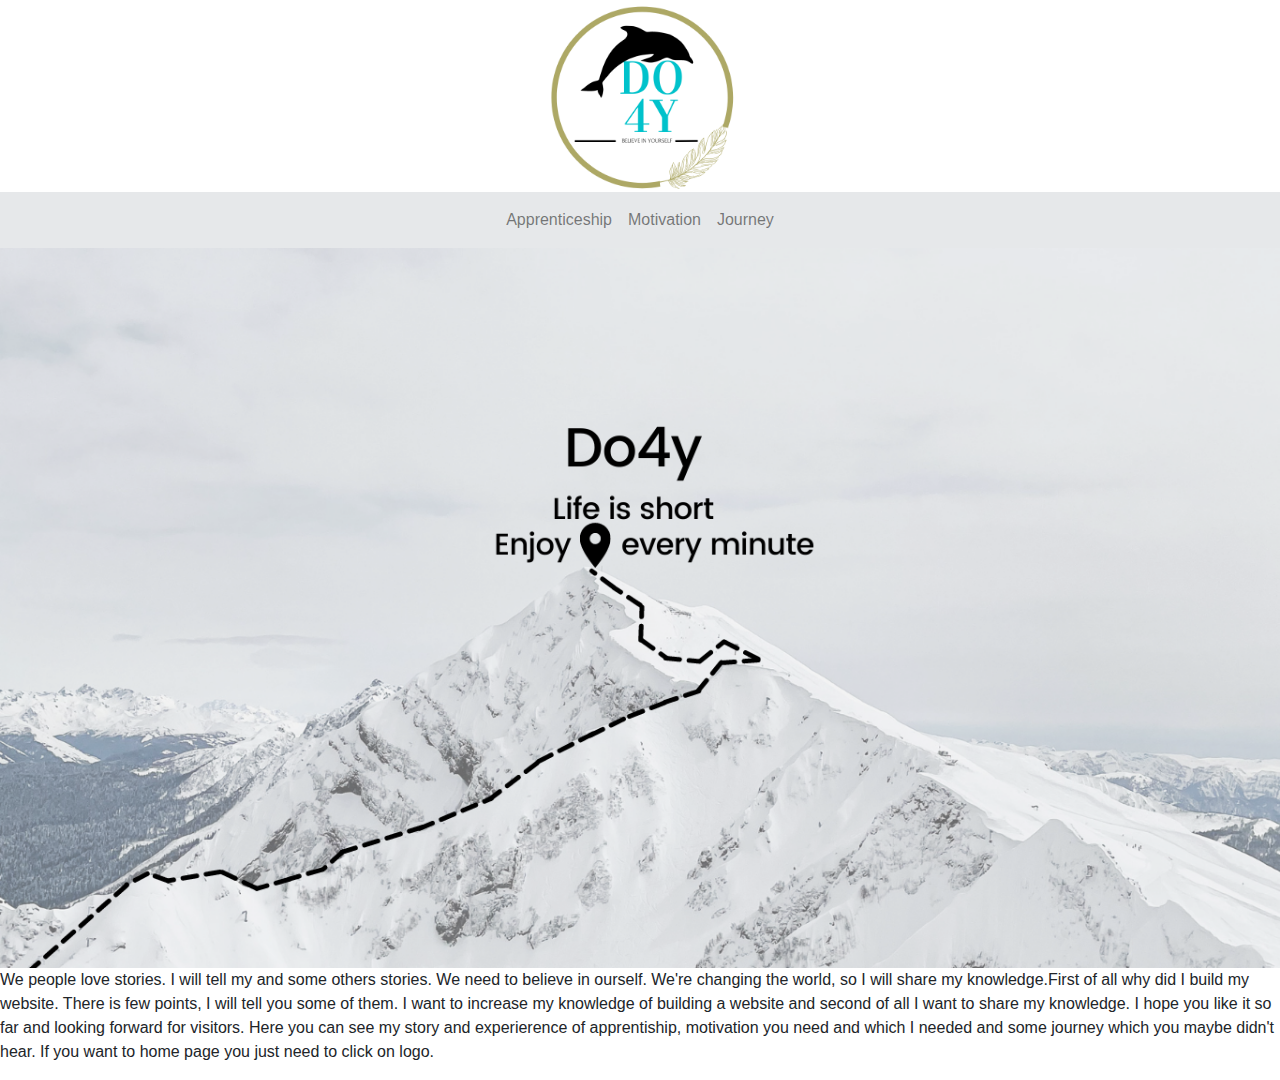
<file: index.html>
<!DOCTYPE html>
<html lang="de">
  <head>
    <meta charset="utf-8">
    <meta name="viewport" content="width=device-width, initial-scale=1.0">
    <link rel="stylesheet" href="style.css">
    <link rel="stylesheet" href="https://cdn.jsdelivr.net/npm/bootstrap@4.6.1/dist/css/bootstrap.min.css">
    <script src="https://cdn.jsdelivr.net/npm/jquery@3.5.1/dist/jquery.slim.min.js"></script>
    <script src="https://cdn.jsdelivr.net/npm/popper.js@1.16.1/dist/umd/popper.min.js"></script>
    <script src="https://cdn.jsdelivr.net/npm/bootstrap@4.6.1/dist/js/bootstrap.bundle.min.js"></script>
    <title>Do4you</title>
  </head>
  <body>
  <a id="header" href="#"><img class="center" src="images/logo.png"></a>
  <nav class="navbar navbar-expand-md navbar-light">


    <button class="navbar-toggler" type="button" data-toggle="collapse" data-target="#collapsibleNavbar">
      <span class="navbar-toggler-icon"></span>
    </button>
    <div class="collapse navbar-collapse" id="collapsibleNavbar">
      <ul class="navbar-nav mx-auto">
        <li class="nav-item">
          <a class="nav-link" href="pages/apprenticeship.html">Apprenticeship</a>
        </li>
        <li class="nav-item">
          <a class="nav-link" href="pages/motivation.html">Motivation</a>
        </li>
        <li class="nav-item">
          <a class="nav-link" href="pages/journey.html">Journey</a>
        </li>
      </ul>
    </div>
  </nav>
  <img id="homepicture" src="images/home_page.png" width="200px">
  <p> We people love stories. I will tell my and some others stories. We need to believe in ourself. We're changing the world, so I will share my knowledge.First of all why did I build my website. There is few points, I will tell you some of them. I want to increase my knowledge of building a website and second of all I want to share my knowledge. I hope you like it so far and looking forward for visitors. Here you can see my story and experierence of apprentiship, motivation you need and which I needed and some journey which you maybe didn't hear. If you want to home page you just need to click on logo.</p>
  </body>
</html>
</file>
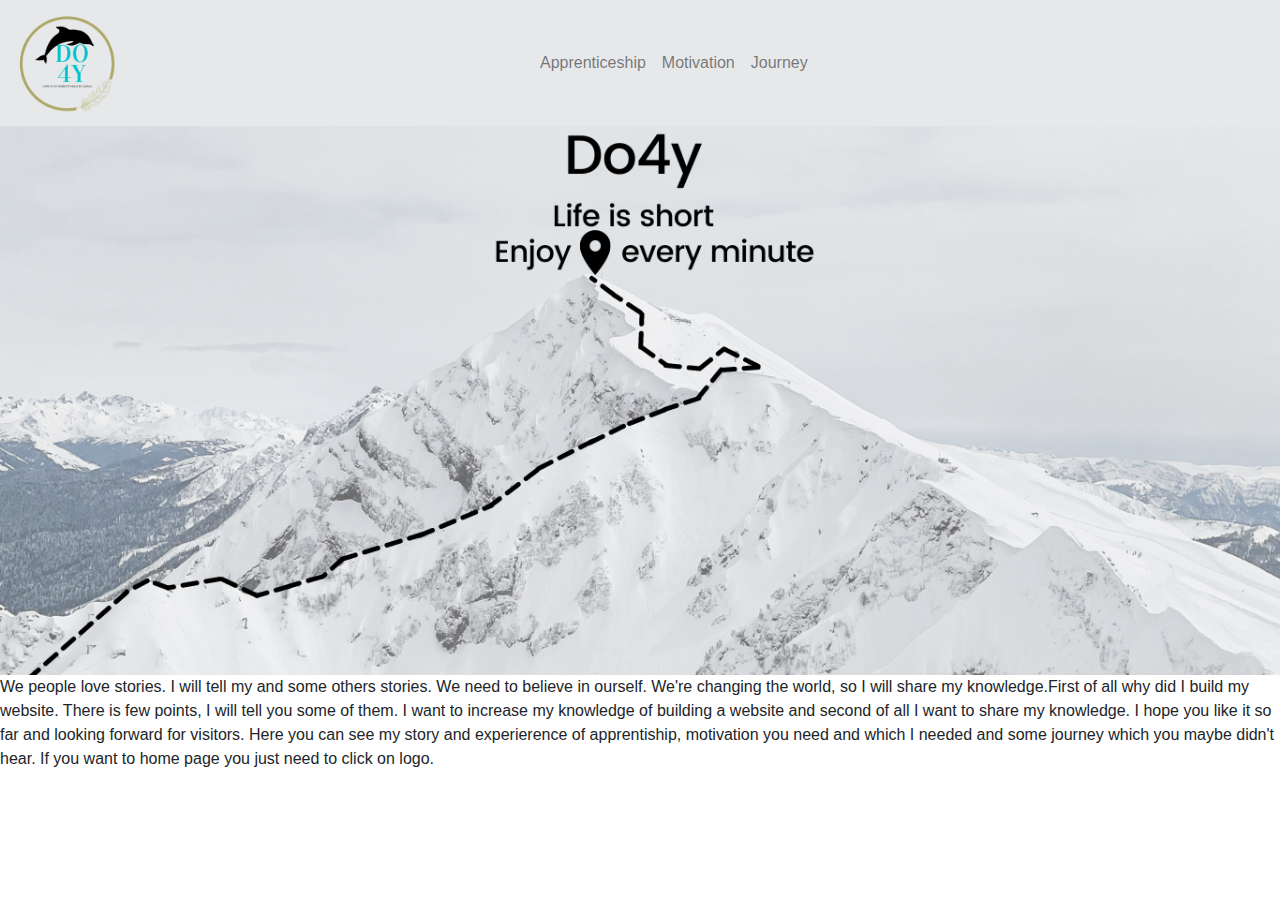
<file: src/index.html>
<!DOCTYPE html>
<html lang="de">
  <head>
    <meta charset="utf-8">
    <meta name="viewport" content="width=device-width, initial-scale=1.0">
    <link rel="stylesheet" href="style.css">
    <link rel="stylesheet" href="https://cdn.jsdelivr.net/npm/bootstrap@4.6.1/dist/css/bootstrap.min.css">
    <script src="https://cdn.jsdelivr.net/npm/jquery@3.5.1/dist/jquery.slim.min.js"></script>
    <script src="https://cdn.jsdelivr.net/npm/popper.js@1.16.1/dist/umd/popper.min.js"></script>
    <script src="https://cdn.jsdelivr.net/npm/bootstrap@4.6.1/dist/js/bootstrap.bundle.min.js"></script>
    <title>Do4you</title>
  </head>
  <body>

  <nav class="navbar navbar-expand-md navbar-light">

    <a class="navbar-brand" href="#"><img id="logo" src="images/logo_light_version.png"></a>
    <button class="navbar-toggler" type="button" data-toggle="collapse" data-target="#collapsibleNavbar">
      <span class="navbar-toggler-icon"></span>
    </button>
    <div class="collapse navbar-collapse" id="collapsibleNavbar">
      <ul class="navbar-nav">
        <li class="nav-item">
          <a class="nav-link" href="pages/apprenticeship.html">Apprenticeship</a>
        </li>
        <li class="nav-item">
          <a class="nav-link" href="pages/motivation.html">Motivation</a>
        </li>
        <li class="nav-item">
          <a class="nav-link" href="pages/journey.html">Journey</a>
        </li>
      </ul>
    </div>
  </nav>
  <img id="homepicture" src="images/home_page.png" width="200px">
  <p> We people love stories. I will tell my and some others stories. We need to believe in ourself. We're changing the world, so I will share my knowledge.First of all why did I build my website. There is few points, I will tell you some of them. I want to increase my knowledge of building a website and second of all I want to share my knowledge. I hope you like it so far and looking forward for visitors. Here you can see my story and experierence of apprentiship, motivation you need and which I needed and some journey which you maybe didn't hear. If you want to home page you just need to click on logo.</p>
  </body>
</html>
</file>
<file: style.css>
#header {
    width: 100%;


}

.center {
    display: block;
    margin-left: auto;
    margin-right: auto;
    width: 15%;
}

#homepicture {
    display: block;
    width: 100%;
    height: auto;
    border: 0;
}

nav {
    background-color: #E6E8EA;
}

/**
#homeBody {
    background-image: url('images/home_page.png');
    background-repeat: no-repeat;
    background-size: cover;
}
*/
</file>
<file: src/style.css>
#logo {
    width: 20%;

}

#homepicture {
    display: block;
    width: 100%;
    height: auto;
    border: 0;
}

nav {
    background-color: #E6E8EA;
}
</file>
